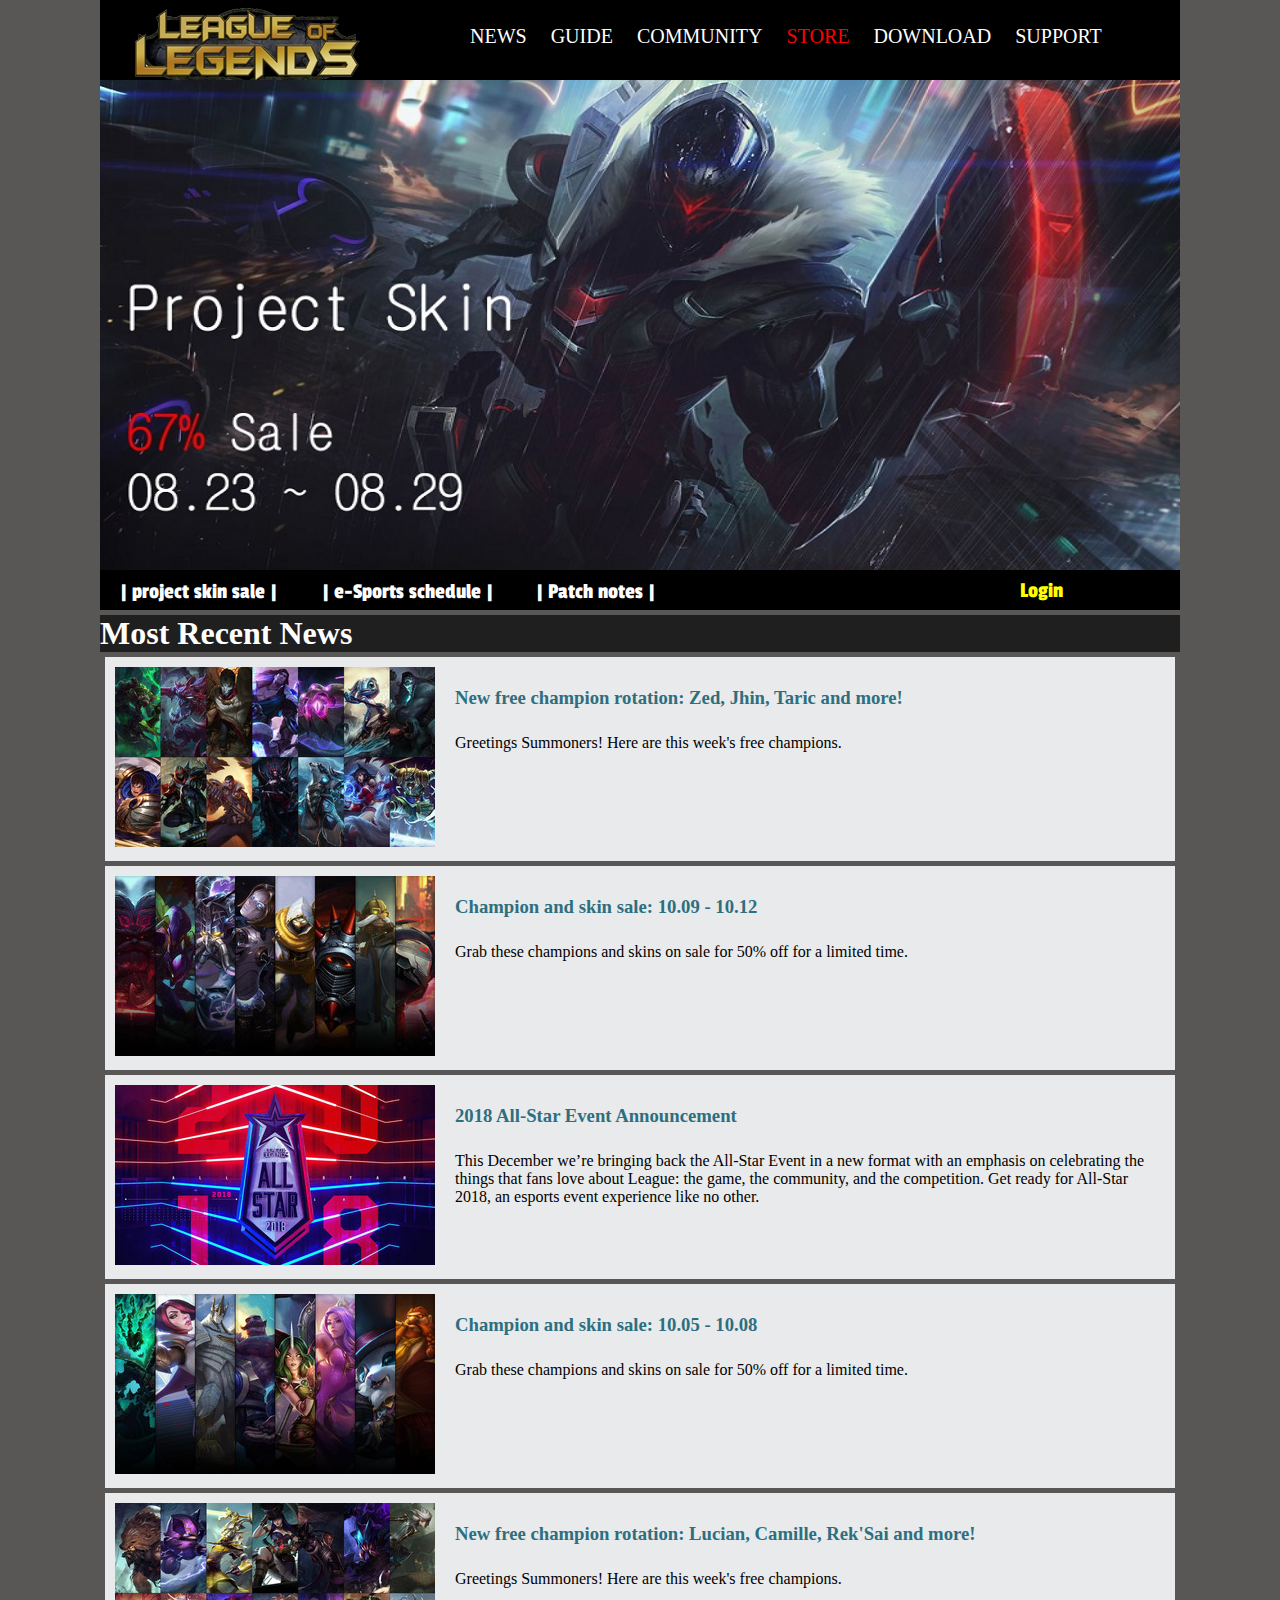
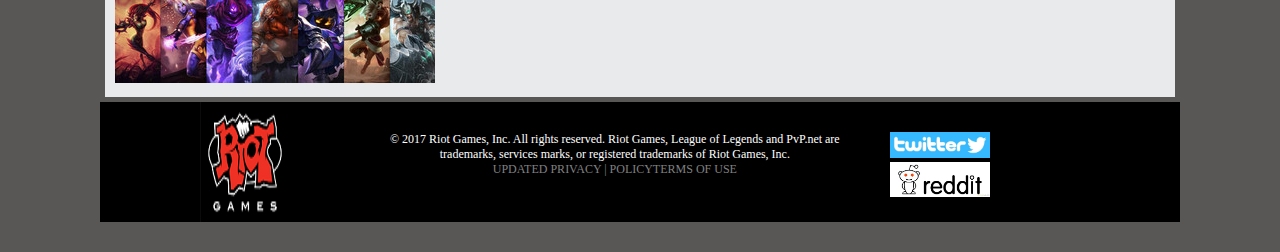
<file: news.Sub.html>
<!DOCTYPE html>
<html lang="en" dir="ltr">
  <head>
    <meta charset="utf-8">
    <link rel="stylesheet" href="pr.css">
    <link href="https://fonts.googleapis.com/css?family=Passion+One|Playfair+Display+SC" rel="stylesheet">

    <title></title>


  </head>
  <body>
    <div class="container">
      <div class="header">
        <a href="index.html"><img class= "logo" src="logo.png" alt=""></a>
        <div class="nav">
          <a href="#">NEWS</a>
          <a href="#">GUIDE</a>
          <a href="#">COMMUNITY</a>
          <a href="#"id="store">STORE</a>
          <a href="#">DOWNLOAD</a>
          <a href="#">SUPPORT</a>
        </div>
      </div>

      <div class ="slider">
        <div><img src="jin.jpg" alt=""></div>
        <!-- <div><img src="" alt=""></div>
        <div><img src="" alt=""></div> -->
      </div>

      <div class="sliderBar">
       <a href="">| project skin sale |   </a>
        <a href="">| e-Sports schedule |</a>
        <a href="">|  Patch notes | </a>
       <a id="login"href="">Login</a>
       <!-- <a href=""></a> -->

      </div>
      <div class="newsTitle">
        <h1>Most Recent News</h1>
      </div>
    <div class="news">

      <div class="newsBox">
        <div class="newsImg"><img src="n1.jpg" alt=""></div>
        <div class="newsSection">
          <a href=""><h3>New free champion rotation: Zed, Jhin, Taric and more!</h3></a>
          <p>Greetings Summoners! Here are this week's free champions.</p>
        </div>
      </div>
      <div class="newsBox">
        <div class="newsImg"><img src="n2.jpg" alt=""></div>
        <div class="newsSection">
          <a href=""><h3>Champion and skin sale: 10.09 - 10.12</h3></a>
          <p>Grab these champions and skins on sale for 50% off for a limited time.</p>
        </div>
      </div>
      <div class="newsBox">
        <div class="newsImg"><img src="n3.jpg" alt=""></div>
        <div class="newsSection">
          <a href=""><h3>2018 All-Star Event Announcement</h3></a>
          <p>This December we’re bringing back the All-Star Event in a new format with an emphasis on celebrating the things that fans love about League: the game, the community, and the competition. Get ready for All-Star 2018, an esports event experience like no other.</p>
        </div>
      </div>
      <div class="newsBox">
        <div class="newsImg"><img src="n4.jpg" alt=""></div>
        <div class="newsSection">
          <a href=""><h3>Champion and skin sale: 10.05 - 10.08</h3></a>
          <p>Grab these champions and skins on sale for 50% off for a limited time.</p>
        </div>
      </div>
      <div class="newsBox">
        <div class="newsImg"><img src="n5.jpg" alt=""></div>
        <div class="newsSection">
          <a href=""><h3>New free champion rotation: Lucian, Camille, Rek'Sai and more!</h3></a>
          <p>Greetings Summoners! Here are this week's free champions.</p>
        </div>
      </div>

    </div>




      <div class="footer">

        <img src="riot.png" alt="" id="footerLogo">
        <div class="footerP">
        <p>© 2017 Riot Games, Inc. All rights reserved.
          Riot Games, League of Legends and PvP.net are <br>trademarks, services marks,
          or registered trademarks of Riot Games, Inc.
        </p>
        <a href="">UPDATED  PRIVACY | POLICYTERMS OF USE</a>
        </div>
        <div class="sns">
          <img src="logo2.jpg" alt="">
          <img src="logo3.jpg" alt="">
        </div>
      </div>
    </div>


  </body>
</html>
</file>
<file: pr.css>
/* reset */
*{
  margin: 0; padding: 0;
  color: white;
}
li{list-style: none;}
a{
  color: white;
  text-decoration:none;
}
  a:hover{
    color: powderblue;
  }
  a h1:hover{
      color: powderblue;
  }
  a h3:hover{
      color: powderblue;
  }
 body{
  width:1080px;
  background-color:#595656;
  margin: auto;
 }
  h1{
    font-family:
  }


/* header */
   .header{
     background-color: black;
     height:80px;
     display: flex;
     /* font-family: 'Playfair Display SC', serif; */
     /* position: fixed; */

   }
   .logo{
     margin-left: 30px;
     margin-right: 100px;

   }
   .nav a{
     padding: 10px;
     font-size:20px;
   }
   .nav{
     margin-top: 25px;
   }
   #store{
     color: red;
   }
   /* slider */
   .slider{
     height: 490px;
   }
   .slider img{
     width: 1080px;
     height: 490px;

   }
   /* sliderBar */
   .sliderBar{
     background-color: black;
     height: 40px;
     font-family: 'Passion One', cursive;
   }
   #login{
     color:yellow;
     margin-left:900px;
     position: relative;
     top:-15px;
   }
   #login:hover{
     color: red;
   }
   .sliderBar a{
     padding: 20px;
     font-size: 22px;
     margin-top:10px;
     position: relative;
     top:10px;
   }
   /* cardBox */
   .cardBox{
     display: flex;

   }

   .card{
     height: 330px;
     width: 400px;
     margin:10px;
     padding: 10px;
     background-color: white;
     background-color:#1a1512;
     box-shadow: 5px 5px 5px black;
   }
   #Teemo{
     margin-top: 60px;
   }
   #hotPost{
     width: 600px;
   }
   .gallery{
     display: flex;
   }
   #news{
     width:500px;
   }
   .news{
     width:600px;
     padding:0px;
   }
   #walkThrough ul li{
     margin:10px;
   }
   #newsVideo{
     padding:0px;
   }
   .gallery img{
     width:270px;
     margin: 10px;
   }
/* gallery */

   /* .gallery{
     display: flex;

   }
   #fanPic{
     background-color:#1a1512;
     margin: 10px;
     box-shadow:  5px 5px 5px black;
   }
   figcaption{
     text-align: center;

   } */



/* column */

.column_tilte{
background-color: black;
}
.column_tilte h1{
margin-left: 80px;
}

#columns{
     color:white;
     column-width:300px;
     column-gap: 15px;

   }
   #columns figure{
     display: inline-block;
        background-color: #1a1512;

     border:1px solid rgba(0,0,0,0.2);
     margin:0;
     margin-bottom: 15px;
     padding:10px;
     box-shadow: 5px 5px 5px black;
   }
   #columns figure img{
     width:100%;
     /* height:100%; */
   }
   #columns figure figcaption{
     border-top:1px solid rgba(0,0,0,0.2);
     padding:10px;
     margin-top:11px;
   }



/* footer */
.footer{
background-color: black;
width: 1080px;
height: 120px;
display: flex;
}
.footerP{
color: white;
text-align: center;
margin: 30px;
margin-left: 270px;
}
.footerP a{
color: gray;
}
#footerLogo{
  position: relative;
  left: 100px;
  width: 90px;
}
.sns{
  width: 50px;
  position: relative;
  top:30px;
  right:20px;
  margin: 0px;
}
.sns img{
  width: 100px;

}
.footerP{
  position: relative;
  right:70px;
  margin-right: 0px;
  font-size: 12px;
}

/* news */
.news{
  /* border: 3px solid; */
  width: 1079px;
}
.newsTitle{
  margin-bottom: 5px;
  margin-top: 5px;
  background-color: #1f1f1f;
}
.newsBox{
  display: flex;
  margin: 5px;
  background-color:#e9eaec;
  width: 1070px;
  }
  .newsImg, .newsSection{
    margin:10px;
  }
  .newsBox h3{
    margin-bottom: 25px;
    margin-top: 20px;
    color:#2d6f7f;
  }
  .newsBox p{
    color: black;

  }
</file>
